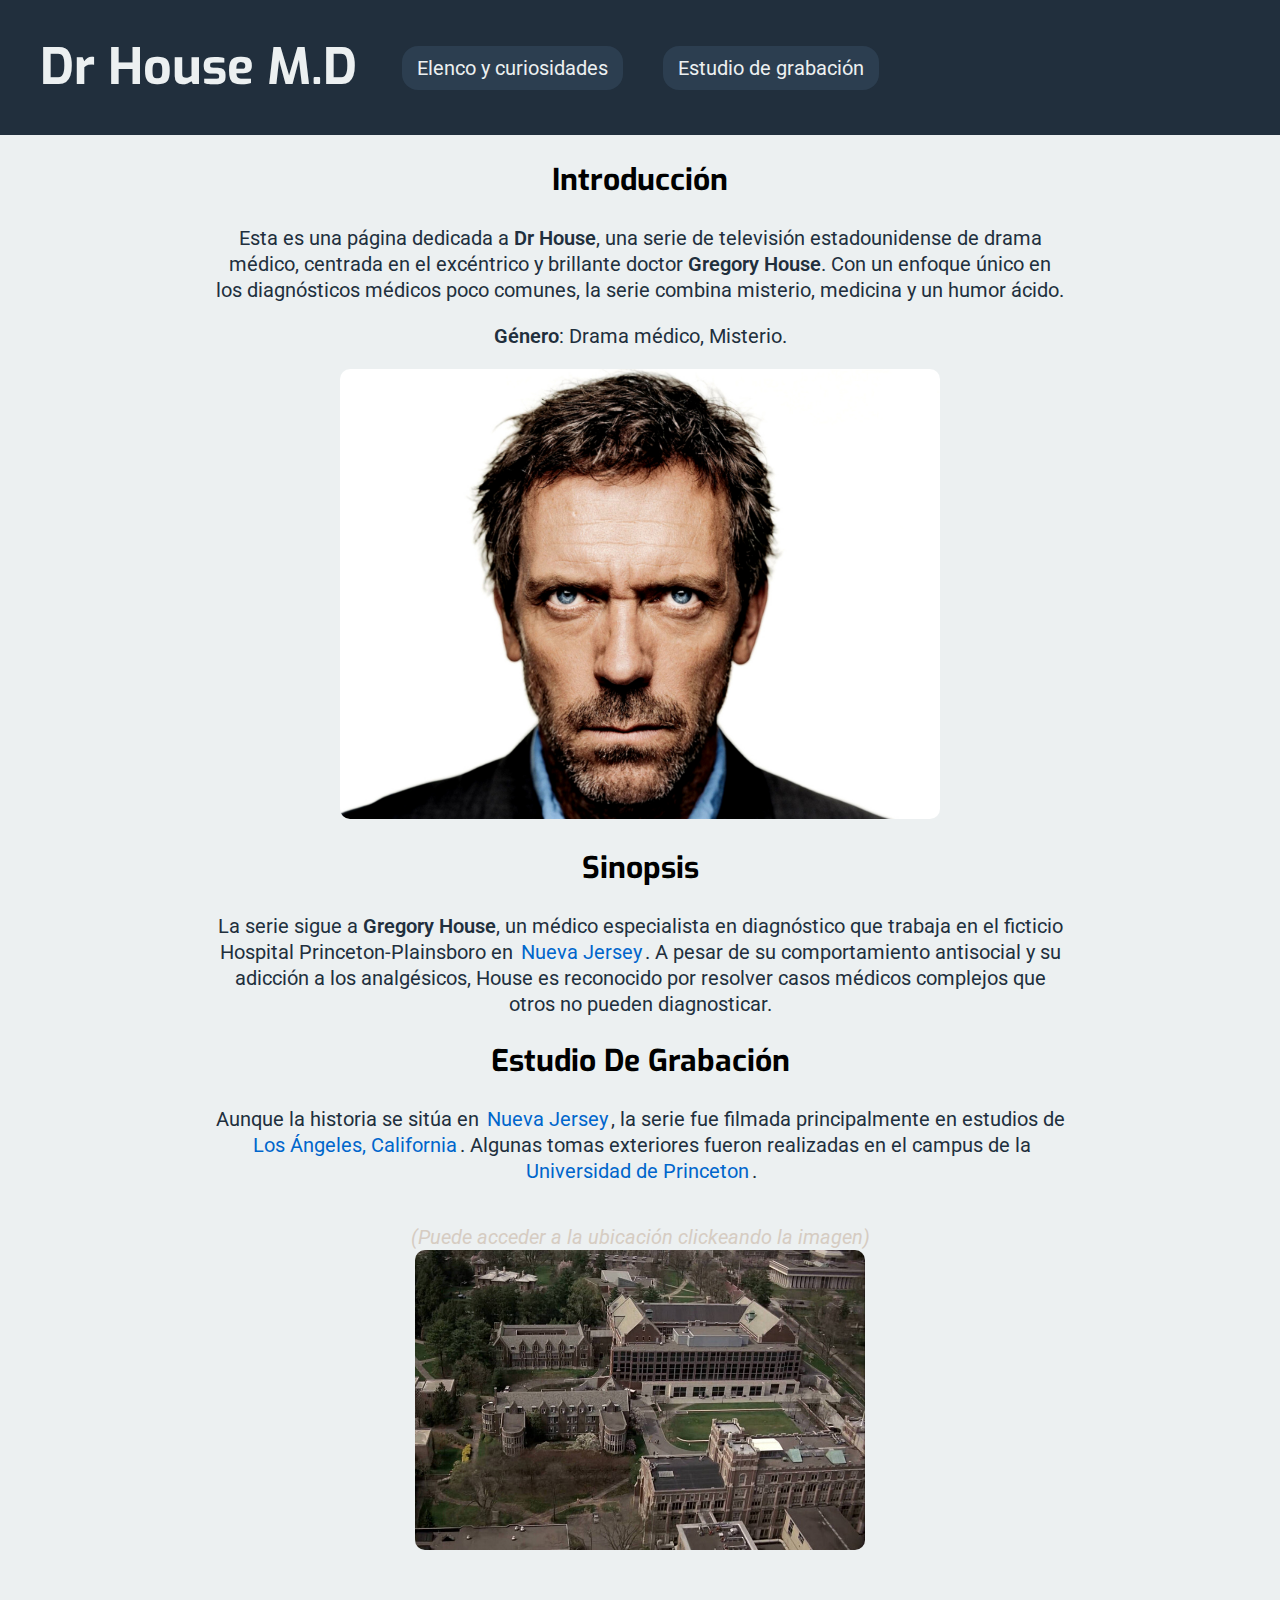
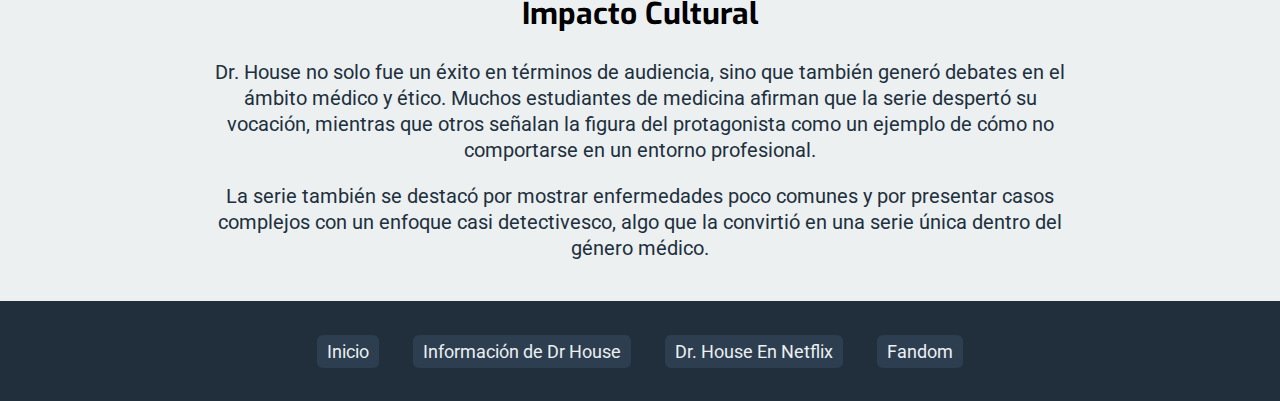
<file: index.html>
<!DOCTYPE html>
<html lang="en">
<head>
    <meta charset="UTF-8">
    <meta name="viewport" content="width=device-width, initial-scale=1.0">
    <link rel="stylesheet" href="style.css">
    <link rel="shortcut icon" href="img/house-logo.ico" type="image/x-icon">
    <link href="https://fonts.googleapis.com/css2?family=Exo&family=Roboto&display=swap" rel="stylesheet">
    <title>Dr. House 💊</title>
</head>
<body>
    <header>
        <nav>
            <ul id="menu">
                <li><a class="menu-link-titulo" href="index.html"><h1>Dr House M.D</h1></a></li>
                <li><a class="menu-link" href="elenco-curiosidades.html">Elenco y curiosidades</a></li>
                <li><a class="menu-link" href="#estudio">Estudio de grabación</a></li>
            </ul>
        </nav>
        <h2>Introducción</h2>
        <p>
            Esta es una página dedicada a <span>Dr House</span>, una serie de televisión estadounidense de drama médico, centrada en el excéntrico y brillante doctor <span>Gregory House</span>. Con un enfoque único en los diagnósticos médicos poco comunes, la serie combina misterio, medicina y un humor ácido.
        </p>
        <p class="genero">
            <span>Género</span>: Drama médico, Misterio.
        </p>
        <img class="house" title="Dr House" src="./img/drhouse.jpg">
    </header>
    
    <main>
        <section>
            <article>
                <h2>Sinopsis</h2>
                <p>
                    La serie sigue a <span>Gregory House</span>, un médico especialista en diagnóstico que trabaja en el ficticio Hospital Princeton-Plainsboro en <a class="link-text" rel="noopener" href="https://tinyurl.com/4ut8c8wm" target="_blank">Nueva Jersey</a>. A pesar de su comportamiento antisocial y su adicción a los analgésicos, House es reconocido por resolver casos médicos complejos que otros no pueden diagnosticar.
                </p>
                
                <h2 id="estudio">Estudio De Grabación</h2>
                <p>
                    Aunque la historia se sitúa en <a class="link-text" rel="noopener" href="https://tinyurl.com/4ut8c8wm" target="_blank">Nueva Jersey</a>, la serie fue filmada principalmente en estudios de <a class="link-text" href="https://tinyurl.com/3n293ahy" target="_blank" rel="noopener">Los Ángeles, California</a>. Algunas tomas exteriores fueron realizadas en el campus de la <a class="link-text" href="https://tinyurl.com/2u6as3r5" target="_blank" rel="noopener">Universidad de Princeton</a>.
                </p>
                <p class="aclaros">(Puede acceder a la ubicación clickeando la imagen)</p>
                
                <a rel="noopener" href="https://en.wikipedia.org/wiki/Frist_Campus_Center#/map/0" target="_blank">
                    <img class="link-image" title="Estudio" src="./img/hospital.jpeg">
                </a>
            </article>

            <article>
                <h2>Impacto Cultural</h2>
                <p>
                    Dr. House no solo fue un éxito en términos de audiencia, sino que también generó debates en el ámbito médico y ético. Muchos estudiantes de medicina afirman que la serie despertó su vocación, mientras que otros señalan la figura del protagonista como un ejemplo de cómo no comportarse en un entorno profesional.
                </p>
                <p>
                    La serie también se destacó por mostrar enfermedades poco comunes y por presentar casos complejos con un enfoque casi detectivesco, algo que la convirtió en una serie única dentro del género médico.
                </p>
            </article>
        </section>
    </main>

    <footer>
        <ul>
            <li><a class="menu-footer" href="#inicio">Inicio</a></li>
            <li><a class="menu-footer" rel="noopener" href="https://es.wikipedia.org/wiki/Dr._House" target="_blank">Información de Dr House</a></li>
            <li><a class="menu-footer" rel="noopener" title="Netflix" href="https://www.netflix.com/ar/title/70136117" target="_blank">Dr. House En Netflix</a></li>
            <li><a class="menu-footer" rel="noopener" href="https://house.fandom.com/es/wiki/P%C3%A1gina_principal" target="_blank">Fandom</a></li>
        </ul>
    </footer>
</body>
</html>
</file>
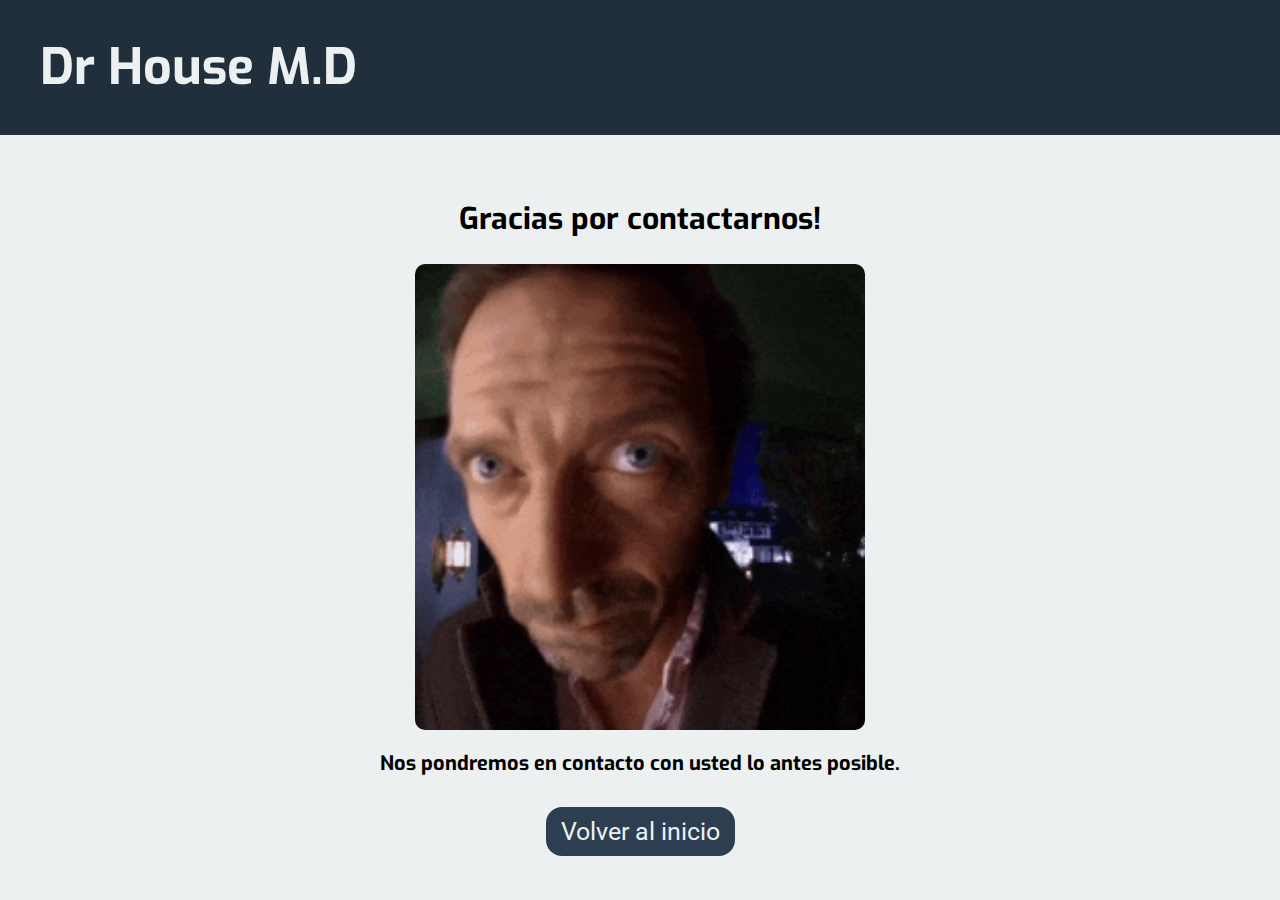
<file: aviso-contacto.html>
<!DOCTYPE html>
<html lang="en">
<head>
    <meta charset="UTF-8">
    <meta name="viewport" content="width=device-width, initial-scale=1.0">
    <link rel="stylesheet" href="style.css">
    <link rel="stylesheet" href="aviso-contacto.css">
    <link rel="shortcut icon" href="img/house-logo.ico" type="image/x-icon">
    <link href="https://fonts.googleapis.com/css2?family=Exo&family=Roboto&display=swap" rel="stylesheet">
    <title>Aviso de contacto 💊</title>
</head>
<body>
    <header>
        <nav>
            <ul id="menu">
                <li><a id="menu-link-titulo" href="index.html"><h1>Dr House M.D</h1></a></li>
            </ul>
        </nav>
    </header>
    <main>
        <h2>Gracias por contactarnos!</h2>
        <img src="./img/dr-house-contacto.gif" alt="">
        <h3>Nos pondremos en contacto con usted lo antes posible.</h3>
        <a id="volver" href="index.html">Volver al inicio</a>
    </main>
</body>
</html>
</file>
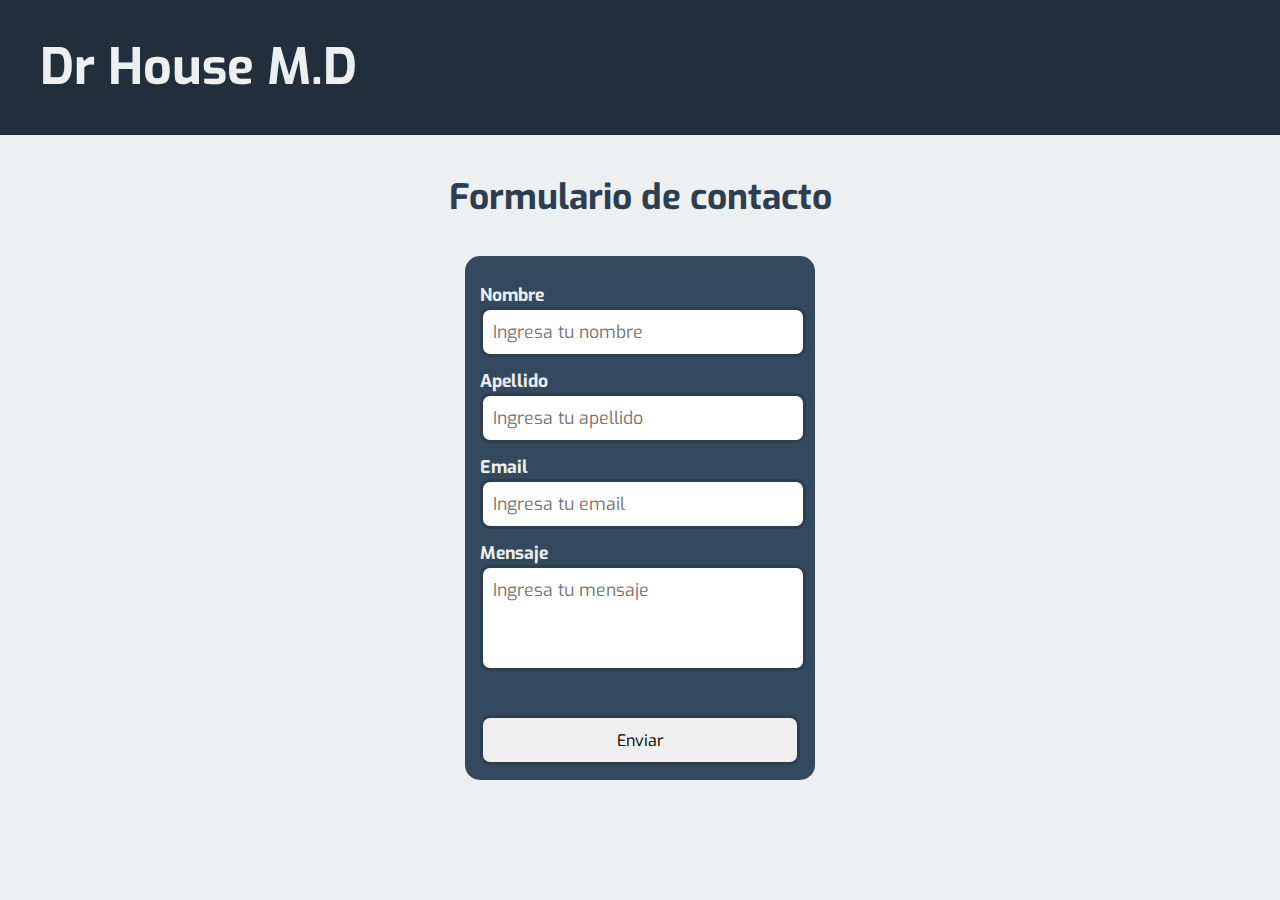
<file: contacto.html>
<!DOCTYPE html>
<html lang="en">
<head>
    <meta charset="UTF-8">
    <meta name="viewport" content="width=device-width, initial-scale=1.0">
    <link rel="stylesheet" href="style.css">
    <link rel="stylesheet" href="contacto.css">
    <link rel="stylesheet" href="media-contacto.css">
    <link rel="shortcut icon" href="img/house-logo.ico" type="image/x-icon">
    <link href="https://fonts.googleapis.com/css2?family=Exo&family=Roboto&display=swap" rel="stylesheet">
    <title>Contacto 💊</title>
</head>
<body>
    <header>
        <nav>
            <ul id="menu">
                <li><a id="menu-link-titulo" href="index.html"><h1>Dr House M.D</h1></a></li>
            </ul>
        </nav>
    </header>
    <main>
        <h2>Formulario de contacto</h2>
        <form action="aviso-contacto.html" method="get">
            <div class="input-label-textarea">
                <label for="nombre">Nombre</label>
                <input type="text" name="nombre" class="inputs" placeholder="Ingresa tu nombre" required>
            </div>
            <div class="input-label-textarea">
                <label for="apellido">Apellido</label>
                <input type="text" name="apellido" class="inputs" placeholder="Ingresa tu apellido" required>
            </div>
            <div class="input-label-textarea">
                <label for="email">Email</label>
                <input type="email" name="email" class="inputs" placeholder="Ingresa tu email" required>
            </div>
            <div class="input-label-textarea">
                <label for="mensaje">Mensaje</label>
                <textarea name="mensaje" id="mensaje" placeholder="Ingresa tu mensaje" required></textarea>
            </div>
                <input id="enviar" type="submit" value="Enviar">
        </form>
    </main>
</body>
</html>
</file>
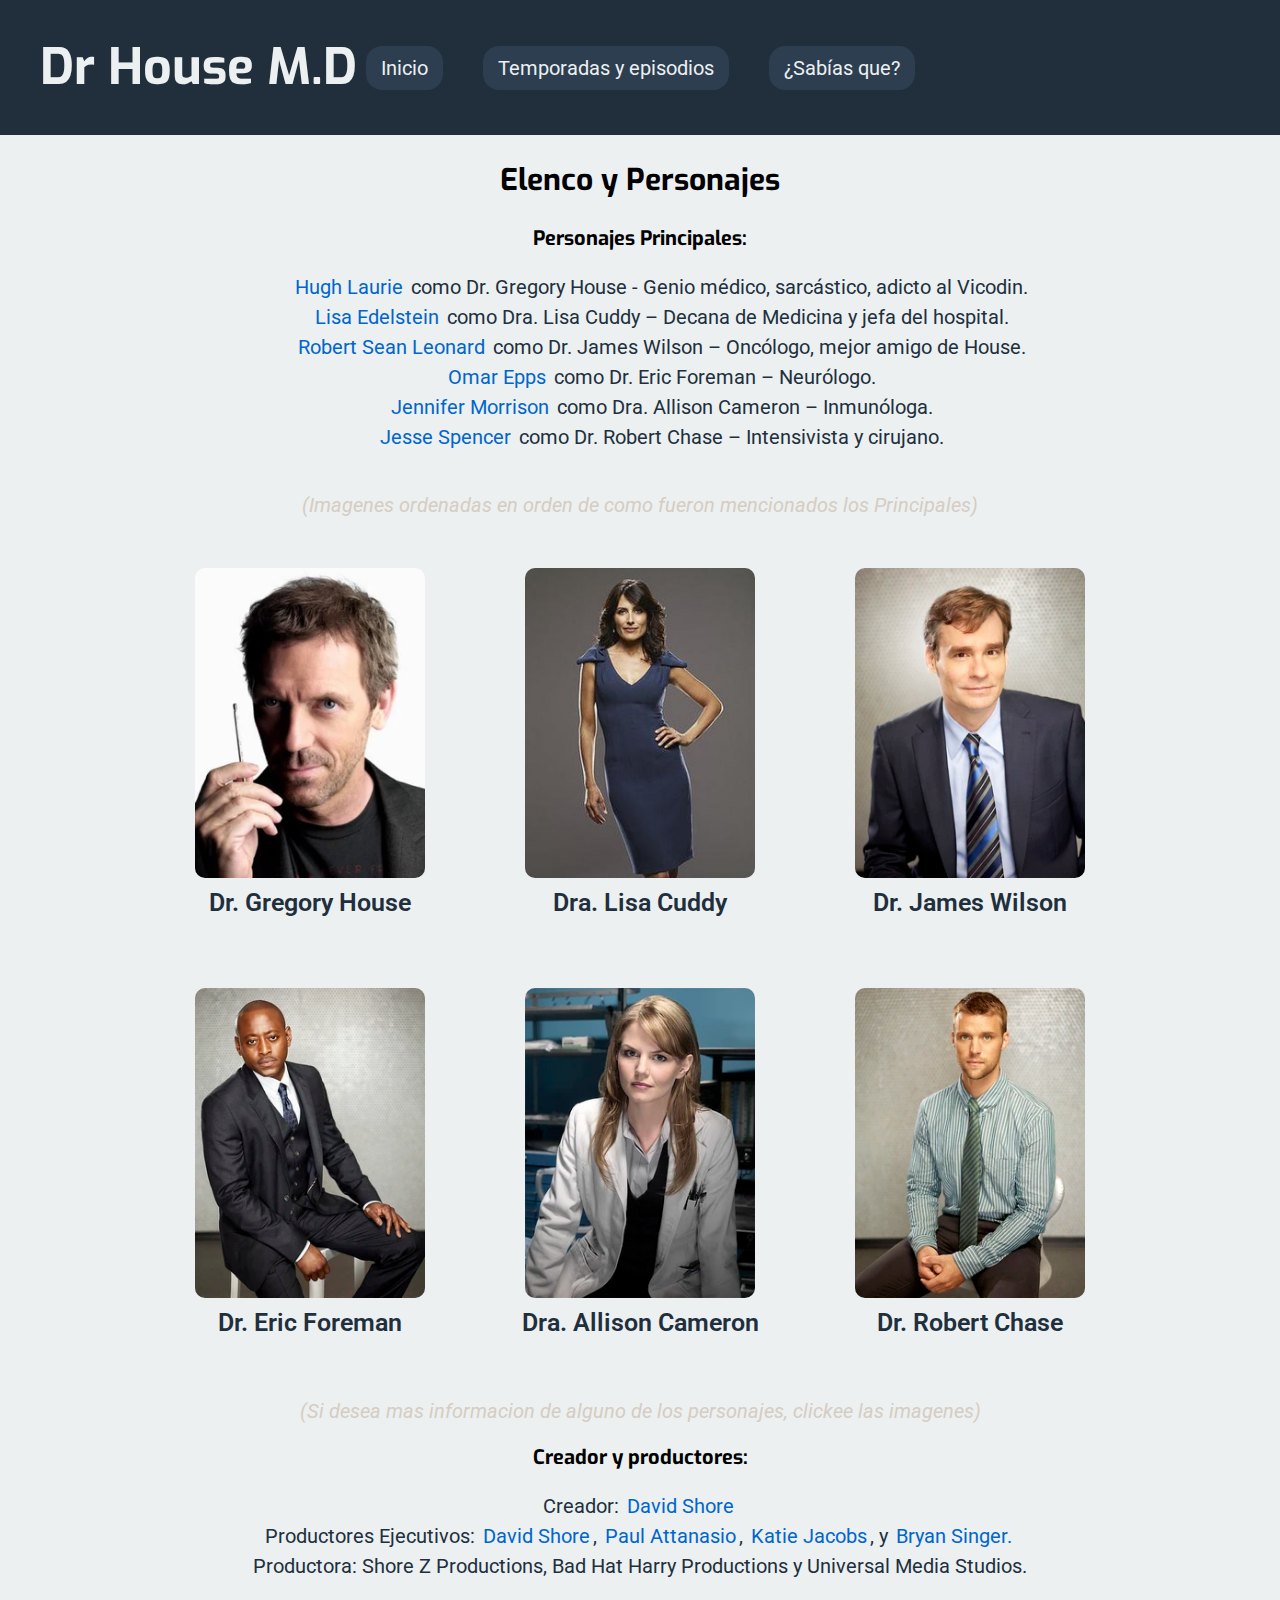
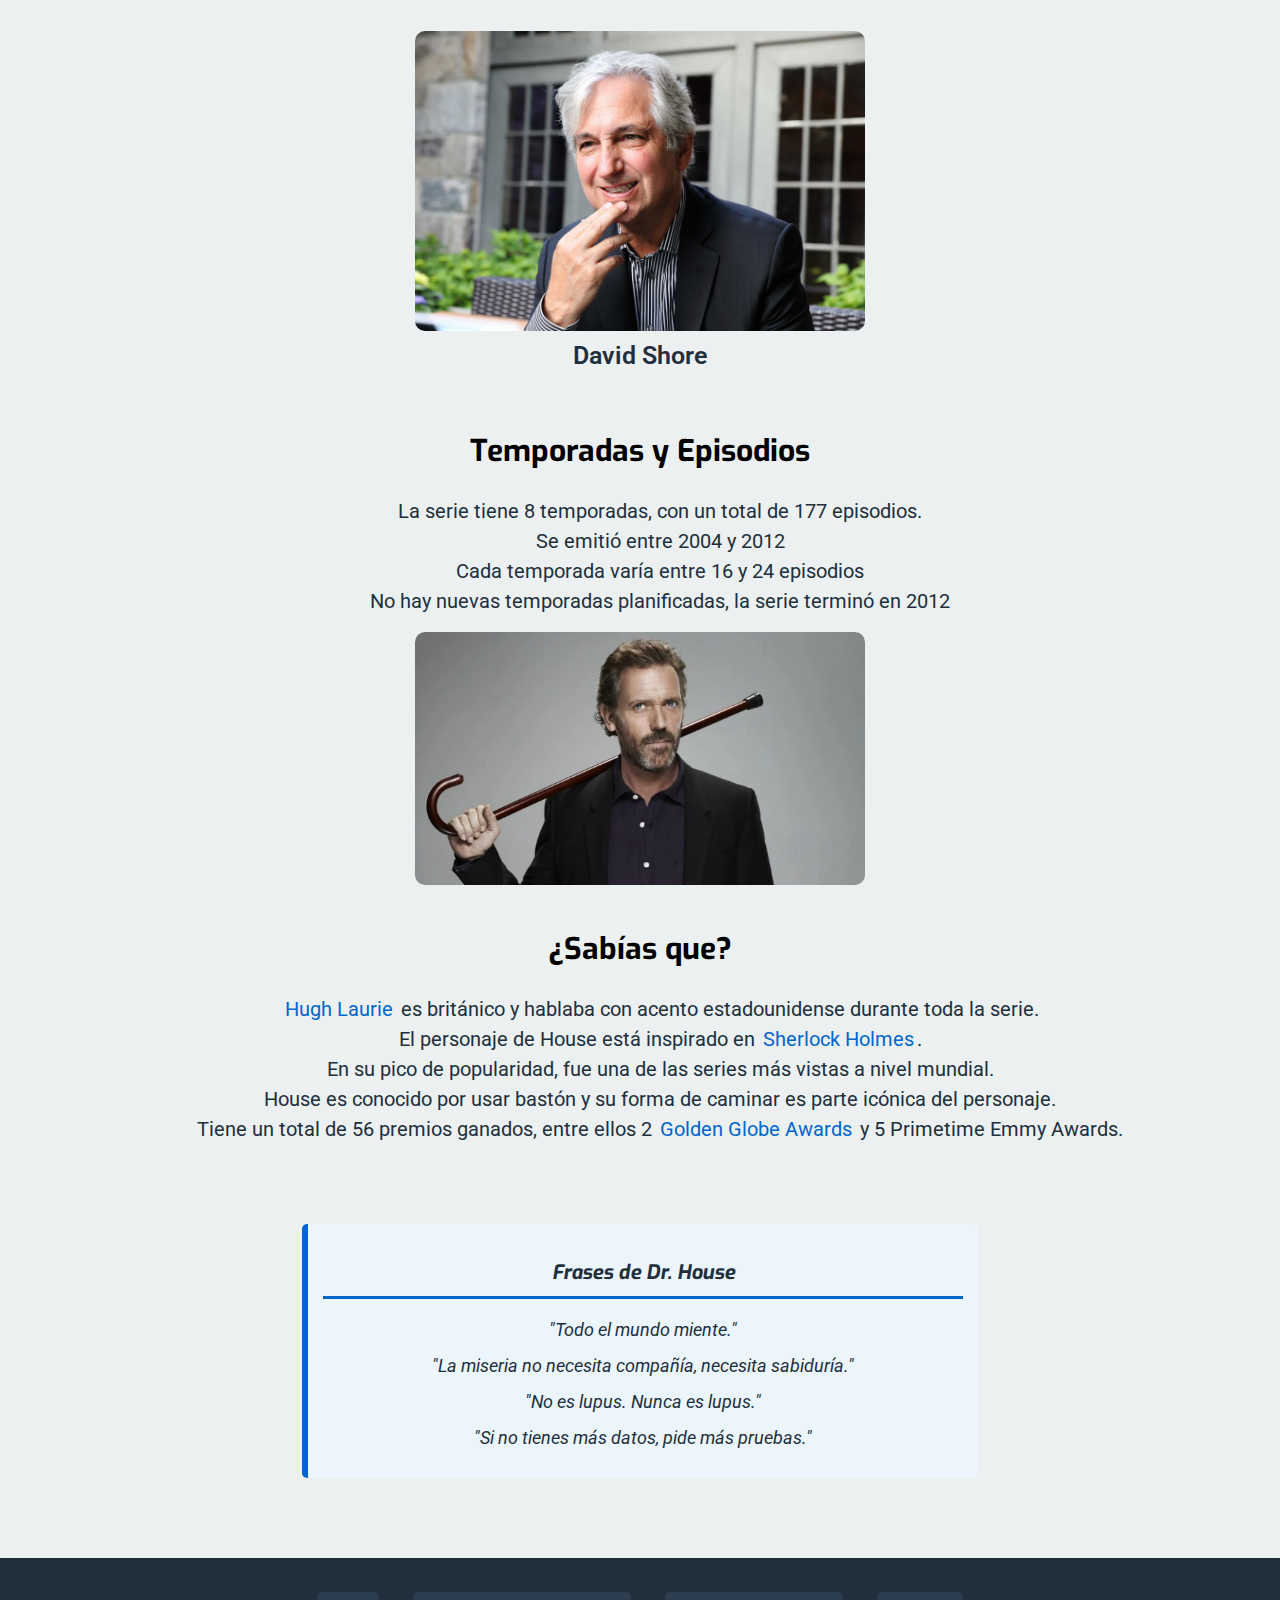
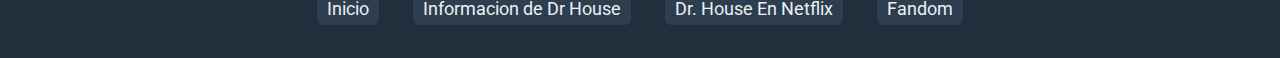
<file: elenco-curiosidades.html>
<!DOCTYPE html>
<html lang="en">
<head>
    <meta charset="UTF-8">
    <meta name="viewport" content="width=device-width, initial-scale=1.0">
    <link rel="stylesheet" href="style.css">
    <link rel="stylesheet" href="elenco-curiosidades.css">
    <link rel="shortcut icon" href="img/house-logo.ico" type="image/x-icon">
    <link href="https://fonts.googleapis.com/css2?family=Exo&family=Roboto&display=swap" rel="stylesheet">
    <title>Elenco y Curiosidades 💊</title>
</head>
<body>
    <header>
            <nav>
                <ul id="menu">
                    <li><a class="menu-link-titulo" href="index.html"><h1>Dr House M.D</h1></a></li>
                    <li><a class="menu-link" href="index.html">Inicio</a></li>
                    <li><a class="menu-link" href="#temporadas">Temporadas y episodios</a></li>
                    <li><a class="menu-link" href="#sabiasque">¿Sabías que?</a></li>
                </ul>
            </nav>
    </header>
            <article>
                <h2 id="elenco">Elenco y Personajes</h2>
                    <h3>Personajes Principales:</h3>
                            <ul>
                                <li>
                                    <a class="link-text" target="_blank" href="https://es.wikipedia.org/wiki/Hugh_Laurie" rel="noopener">Hugh Laurie</a> como Dr. Gregory House - Genio médico, sarcástico, adicto al Vicodin.
                                </li>
                                <li>
                                    <a class="link-text" target="_blank" href="https://es.wikipedia.org/wiki/Lisa_Edelstein" rel="noopener">Lisa Edelstein</a> como Dra. Lisa Cuddy – Decana de Medicina y jefa del hospital.
                                </li>
                                <li>
                                    <a class="link-text" href="https://es.wikipedia.org/wiki/Robert_Sean_Leonard" target="_blank" rel="noopener">Robert Sean Leonard</a> como Dr. James Wilson – Oncólogo, mejor amigo de House.
                                </li>
                                <li>
                                    <a class="link-text" href="https://es.wikipedia.org/wiki/Omar_Epps" target="_blank" rel="noopener">Omar Epps</a> como Dr. Eric Foreman – Neurólogo.
                                </li>
                                <li>
                                    <a class="link-text" href="https://es.wikipedia.org/wiki/Jennifer_Morrison" target="_blank" rel="noopener">Jennifer Morrison</a> como Dra. Allison Cameron – Inmunóloga.
                                </li>
                                <li>
                                    <a class="link-text" href="https://es.wikipedia.org/wiki/Jesse_Spencer" target="_blank" rel="noopener">Jesse Spencer</a> como Dr. Robert Chase – Intensivista y cirujano.
                                </li>
                            </ul>
                            <p class="aclaros">(Imagenes ordenadas en orden de como fueron mencionados los Principales)</p>
                            <div class="img-elenco">
                                <div class="fila-superior">
                                    <div class="personaje-container">
                                        <a class="link-image" href="https://house.fandom.com/wiki/Gregory_House" target="_blank">
                                            <img class="personajes-elenco" src="elenco/House_elenco.webp" alt="" title="Dr. Gregory House">
                                        </a>
                                        <p class="nombre-personaje">Dr. Gregory House</p>
                                    </div>
                            
                                    <div class="personaje-container">
                                        <a class="link-image" href="https://house.fandom.com/es/wiki/Lisa_Cuddy" target="_blank">
                                            <img class="personajes-elenco" src="elenco/cuddy_elenco.jpg" alt="" title="Dra. Lisa Cuddy">
                                        </a>
                                        <p class="nombre-personaje">Dra. Lisa Cuddy</p>
                                    </div>
                            
                                    <div class="personaje-container">
                                        <a class="link-image" href="https://house.fandom.com/es/wiki/James_Wilson" target="_blank">
                                            <img class="personajes-elenco" src="elenco/Wilson_elenco.webp" alt="" title="Dr. James Wilson">
                                        </a>
                                        <p class="nombre-personaje">Dr. James Wilson</p>
                                    </div>
                                </div>
                            
                                <div class="fila-inferior">
                                    <div class="personaje-container">
                                        <a class="link-image" href="https://house.fandom.com/es/wiki/Eric_Foreman" target="_blank">
                                            <img class="personajes-elenco" src="elenco/Foreman_elenco.webp" title="Dr. Eric Foreman">
                                        </a>
                                        <p class="nombre-personaje">Dr. Eric Foreman</p>
                                    </div>
                            
                                    <div class="personaje-container">
                                        <a class="link-image" href="https://house.fandom.com/es/wiki/Allison_Cameron" target="_blank">
                                            <img class="personajes-elenco" src="elenco/Cameron_elenco.webp" title="Dra. Allison Cameron">
                                        </a>
                                        <p class="nombre-personaje">Dra. Allison Cameron</p>
                                    </div>
                            
                                    <div class="personaje-container">
                                        <a class="link-image" href="https://house.fandom.com/es/wiki/Robert_Chase" target="_blank">
                                            <img class="personajes-elenco" src="elenco/Chase_elenco.webp" title="Dr. Robert Chase">
                                        </a>
                                        <p class="nombre-personaje">Dr. Robert Chase</p>
                                    </div>
                                </div>
                            </div>
            </article>

            
                    <p class="aclaros" id="aclaro_bajo">
                        (Si desea mas informacion de alguno de los personajes, clickee las imagenes)
                    </p>
            <article>
                    <h3>Creador y productores:</h3>
                        <ul class="creadores-productores">
                            <li>
                                Creador: <a class="link-text" href="https://es.wikipedia.org/wiki/David_Shore" target="_blank" rel="noopener">David Shore</a>
                            </li>
                            <li>
                                Productores Ejecutivos:<a class="link-text" href="https://es.wikipedia.org/wiki/David_Shore" target="_blank" rel="noopener"> David Shore</a>, <a class="link-text" href="https://en.wikipedia.org/wiki/Paul_Attanasio" target="_blank" rel="noopener">Paul Attanasio</a>, <a class="link-text" href="https://en.wikipedia.org/wiki/Katie_Jacobs" target="_blank" rel="noopener">Katie Jacobs</a>, y <a class="link-text" href="https://en.wikipedia.org/wiki/Bryan_Singer" target="_blank" rel="noopener">Bryan Singer.</a>
                            </li>
                            <li>
                                Productora: Shore Z Productions, Bad Hat Harry Productions y Universal Media Studios.
                            </li>
                        </ul>
                        <div class="img-elenco">
                            <div class="fila-superior">
                                <div class="personaje-container">
                                    <a class="link-image" href="https://es.wikipedia.org/wiki/David_Shore">
                                    <img title="David Shore" src="./elenco/david_shore.jpg">
                                </a>
                                    <p class="nombre-personaje" id="david_shore">David Shore</p>
                                </div>
                            </div>
                        </div>

            </article>

            <article>
                <h2 id="temporadas">Temporadas y Episodios</h2>
                <ul>
                    <li>
                        La serie tiene 8 temporadas, con un total de 177 episodios.
                    </li>
                    <li>
                        Se emitió entre 2004 y 2012
                    </li>
                    <li>
                        Cada temporada varía entre 16 y 24 episodios
                    </li>
                    <li>
                        No hay nuevas temporadas planificadas, la serie terminó en 2012
                    </li>
                </ul>

                <img class="link-image" title="House bastón" src="./img/housebaston.webp">
            </article>

            <article>
                <h2 id="sabiasque">¿Sabías que?</h2>
                    <ul>
                        <li>
                            <a class="link-text" href="https://es.wikipedia.org/wiki/Hugh_Laurie" target="_blank" rel="noopener">Hugh Laurie</a> es británico y hablaba con acento estadounidense durante toda la serie.
                        </li>
                        <li>
                            El personaje de House está inspirado en <a class="link-text" href="https://es.wikipedia.org/wiki/Sherlock_Holmes" target="_blank" rel="noopener">Sherlock Holmes</a>.
                        </li>
                        <li>
                            En su pico de popularidad, fue una de las series más vistas a nivel mundial.
                        </li>
                        <li>
                            House es conocido por usar bastón y su forma de caminar es parte icónica del personaje.
                        </li>
                        <li>
                            Tiene un total de 56 premios ganados, entre ellos 2 <a class="link-text" rel="noopener" target="_blank" href="https://en.wikipedia.org/wiki/Golden_Globe_Awards">Golden Globe Awards</a> y 5 <a rel="noopener" target="_blank" href="https://en.wikipedia.org/wiki/Primetime_Emmy_Awards">Primetime Emmy Awards</a>.
                        </li>
                    </ul>

                    <aside>
                        <h3>Frases de Dr. House</h3>
                        <blockquote>"Todo el mundo miente."</blockquote>
                        <blockquote>"La miseria no necesita compañía, necesita sabiduría."</blockquote>
                        <blockquote>"No es lupus. Nunca es lupus."</blockquote>
                        <blockquote>"Si no tienes más datos, pide más pruebas."</blockquote>
                    </aside>
            </article>
        </section>
        </main>

        <footer>
        <ul>
            <li><a class="menu-footer" href="#inicio">Inicio</a></li>
            <li><a  rel="noopener" class="menu-footer" href="https://es.wikipedia.org/wiki/
            Dr._House" target="_blank">Informacion de Dr House</a></li>
            <li><a rel="noopener" class="menu-footer" title="Netflix" href="https://www.netflix.com/ar/title/70136117" target="_blank">Dr. House En Netflix</a></li>
            <li><a rel="noopener" class="menu-footer" href="https://house.fandom.com/es/wiki/P%C3%A1gina_principal" target="_blank">Fandom</a></li>
        </ul>
                            <!-- Aca va a estar el formulario para consultas -->
        </footer>
</body>
</html>
</body>
</html>
</file>
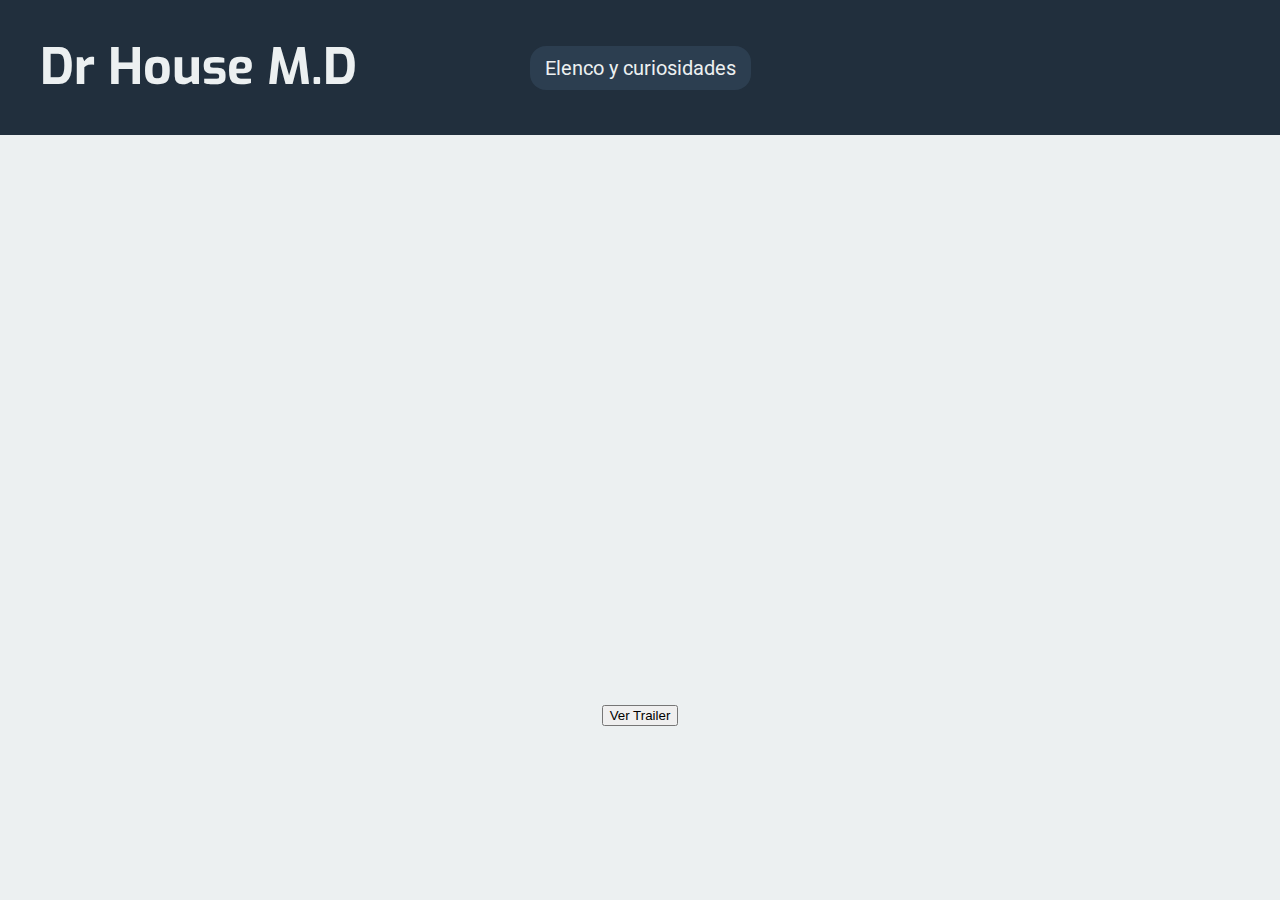
<file: trailer.html>
<!DOCTYPE html>
<html lang="en">
<head>
    <meta charset="UTF-8">
    <meta name="viewport" content="width=device-width, initial-scale=1.0">
    <link rel="stylesheet" href="style.css">
    <link rel="stylesheet" href="trailer.css">
    <link rel="stylesheet" href="media-trailer.css">
    <link rel="shortcut icon" href="img/house-logo.ico" type="image/x-icon">
    <link href="https://fonts.googleapis.com/css2?family=Exo&family=Roboto&display=swap" rel="stylesheet">
    <title>Trailer 💊</title>
</head>
<body>
    <header>
        <nav>
            <input class="menu-input" type="checkbox" id="check">
            <label for="check" class="menu-label">
                <img class="menu-icon" src="./img/menu.png" alt="menu-ico">
            </label>
            <ul class="menu-opciones">
                <li class="menu-opciones-li">
                    <a href="elenco-curiosidades.html" class="opciones">Elenco y curiosidades</a>
                    <a class="opciones" rel="noopener" href="https://es.wikipedia.org/wiki/Dr._House" target="_blank">Información de Dr House</a>
                    <a class="opciones" rel="noopener" title="Netflix" href="https://www.netflix.com/ar/title/70136117" target="_blank">Dr. House En Netflix</a>
                    <a class="opciones" rel="noopener" href="https://house.fandom.com/es/wiki/P%C3%A1gina_principal" target="_blank">Fandom</a>
                    <a class="opciones" href="contacto.html">Contacto</a>
                </li>
            </ul>
            <ul id="menu">
                <li><a id="menu-link-titulo" href="index.html"><h1>Dr House M.D</h1></a></li>
                <li><a class="menu-link" href="elenco-curiosidades.html">Elenco y curiosidades</a></li>
            </ul>
        </nav>
    </header>
    <main>
        <iframe class="trailer" src="https://www.youtube.com/embed/6p7yNFN0bTA?si=9xtvthX4mRTvTErT" title="YouTube video player" frameborder="0" allow="accelerometer; autoplay; clipboard-write; encrypted-media; gyroscope; picture-in-picture; web-share" referrerpolicy="strict-origin-when-cross-origin" allowfullscreen></iframe>
        <button class="boton"><a href="https://www.youtube.com/embed/6p7yNFN0bTA?si=9xtvthX4mRTvTErT">Ver Trailer</a></button>
    </main>
    <footer>
        <ul>
            <li><a  rel="noopener" class="menu-footer" href="https://es.wikipedia.org/wiki/Dr._House" target="_blank">Informacion de Dr House</a></li>
            <li><a rel="noopener" class="menu-footer" title="Netflix" href="https://www.netflix.com/ar/title/70136117" target="_blank">Dr. House En Netflix</a></li>
            <li><a rel="noopener" class="menu-footer" href="https://house.fandom.com/es/wiki/P%C3%A1gina_principal" target="_blank">Fandom</a></li>
            <li><a class="menu-footer" href="contacto.html">Contacto</a></li>
        </ul>
    </footer>
</body>
</html>
</file>
<file: style.css>
body {
    background-color: #ECF0F1;
    margin: 0;
    padding: 0;
    font-family: 'Roboto', sans-serif;
}   

span {
    font-weight: 600;
}

nav {
    display: flex;
    align-items: center;
    justify-content: center;
    background-color: #212F3D;
    margin-bottom: 20px;
    height: 135px;
}

img {
    width: 450px;
    padding: 0;
    border-radius: 10px;
}

article {
    text-align: center;
    margin-bottom: 40px;
}

section {
    text-align: center;
}

header {
    text-align: center;
}

h1 {
    text-align: left;
    font-size: 50px;
    color: #ECF0F1;
    margin: 0;
}

h2 {
    font-size: 30px;
    text-align: center;
}

h1, h2, h3{
    font-family: 'Exo', sans-serif;
}

h3 {
    font-size: 20px;
}

p {
    font-size: 20px;
    color: #212F3D;
    text-align: center;
    max-width: 850px;
    margin: 0 auto 20px auto;
    line-height: 1.3;
}

a {
    text-decoration: none;
    color: inherit;
}

.link-text {
    color: #0066CC;
    padding: 3px;
    border-radius: 10px;
    transition: background-color 0.3s ease;
}

.link-text:hover {
    background-color: #5DADE2;
}

.link-image:hover {
    
}

footer {
    background-color: #212F3D;
    text-align: center;
    width: 100%;
    padding: 35px 0;
    margin-top: 40px;
}

footer ul {
    margin: 0;
    padding: 0;
}

footer li {
    display: inline-block;
    margin: 0 15px;
}

li {
    font-size: 20px;
    color: #212F3D;
    text-align: center;
    list-style-type: none;
    line-height: 1.5;
}

#menu {
    list-style-type: none;
    margin: 0;
    padding: 0;
    background-color: #212F3D;
    font-size: 25px;
    width: 100%;
    position: relative;
    display: flex;
    align-items: center;
    justify-content: center;
}

#menu li:first-child {
    position: absolute;
    left: 40px;
}

#menu li:not(:first-child) {
    margin: 0 20px;
}

.menu-link {
    color: #ECF0F1;
    font-size: 20px;
    padding: 10px 15px;
    border-radius: 16px;
    background-color: #2C3E50;
    transition: background-color 0.3s ease;
}

.menu-link:hover {
    background-color: #5DADE2;
}

.menu-link:hover::after {
    width: 100%;
}

.menu-link-titulo {
    color: #ECF0F1;
    transition: all 0.3s ease;
}

.menu-link-titulo:hover h1 {
    color: #00A8FF;
    text-shadow: 0 0 20px rgba(0, 168, 255, 0.5);
}

.menu-link:hover {
    text-decoration: none;
}

.house {
    width: 600px;
}

.menu-footer {
    color: #ECF0F1;
    font-size: 18px;
    font-family: 'Roboto', sans-serif;
    padding: 6px 10px;
    border-radius: 6px;
    background-color: #2C3E50;
    transition: background-color 0.3s ease;
}

.menu-footer:hover {
    background-color: #5DADE2;
}

.aclaros {
    color: #d6ccc2;
    font-style: italic;
    margin-top: 40px;
    margin-bottom: 0;
}
</file>
<file: aviso-contacto.css>
main {
    display: flex;
    flex-direction: column;
    align-items: center;
    justify-content: center;
    min-height: 80vh;
}

#volver {
    color: #ECF0F1;
    font-size: 25px;
    margin-top: 10px;
    padding: 10px 15px;
    border-radius: 16px;
    background-color: #2C3E50;
    transition: background-color 0.3s ease;
}

#volver:hover {
    background-color: #5DADE2;
}
</file>
<file: contacto.css>
form {
    display: flex;
    justify-content: center;
    flex-direction: column;
    margin: 20px auto;
    width: 320px;
    background-color: #34495E;
    padding: 15px;
    border-radius: 15px;
}

label {
    font-family: 'Exo', sans-serif;
    font-size: 1.1rem;
    font-weight: bold;
    color: #ECF0F1;
}

textarea {
    resize: none;
    height: 80px;
    margin-bottom: 40px;
}

h2 {
    color: #2C3E50; 
    font-size: 2.2rem;
    text-align: center;
    margin-bottom: 25px;
    padding: 10px;
    border-radius: 10px;
}

.inputs, textarea {
    border-radius: 10px;
    border: 3px solid #2C3E50;
    width: 300px;
    padding: 10px;
    font-size: 1.1rem;
    font-family: 'Exo', sans-serif;
}

.inputs:hover, textarea:hover {
    box-shadow: #3b3634 5px 5px 5px 3px;
}

.input-label-textarea {
    transition: transform 0.3s ease;
    margin-top: 12px;
}

.input-label-textarea:hover {
    transform: translateY(-8px);
}

#enviar {
    width: 320px;
    height: 50px;
    font-size: 1rem;
    border-radius: 10px;
    border: 3px solid #2C3E50;
    font-family: 'Exo', sans-serif;
    cursor: pointer;
    transition: background-color 0.3s ease;
}

#enviar:hover {
    background-color: #5DADE2;
    color: white;
}
</file>
<file: media-contacto.css>
@media screen and (max-width: 1024px) {
    #menu li:first-child {
        left: 0;
        right: 0;
        margin: 0 auto;
    }

    h2 {
        font-size: 2.3rem;
    }
}

@media screen and (max-width: 381px) {
    h2 {
        font-size: 2rem;
    }
}

@media screen and (max-width: 320px) {
    h2 {
        font-size: 1.8rem;
    }

    h1 {
        font-size: 2.9rem;
    }

    form {
        width: 290px;
    }

    .inputs {
        width: 265px;
    }

    #mensaje {
        width: 265px;
    }

    #enviar {
        width: 290px;
    }
}
</file>
<file: elenco-curiosidades.css>
aside {
    background-color: #EBF5FB;
    border-left: 6px solid #0066CC;
    padding: 15px;
    margin: 80px auto;
    width: 50%;
    border-radius: 5px;
    font-style: italic;
}

aside h3 {
    color: #212F3D;
    border-bottom: 3px solid #0066CC;
    padding-bottom: 10px;
}

blockquote {
    color: #212F3D;
    font-size: 18px;
    margin: 15px 0;
}

.img-elenco a {
    display: inline-block;
    line-height: 0;
    margin: 50px;
}

.img-elenco {
    display: flex;
    flex-direction: column;
    align-items: center;
    margin: 0 auto;
    max-width: 800px;
}

.fila-superior,
.fila-inferior {
    display: flex;
    justify-content: center;
    margin-bottom: 20px;
}

.personaje-container {
    display: flex;
    flex-direction: column;
    align-items: center;
    text-align: center;
}

.personaje-container a {
    display: inline-block;
    line-height: 0;
    margin-bottom: 10px;
}

.personajes-elenco {
    width: 230px;
    height: 310px;
    padding: 0;
    margin: 0;
    border-radius: 10px;
}

.personajes-elenco:hover {
    box-shadow: #212F3D 0px 8px 25px;
}

.nombre-personaje {
    font-size: 25px;
    font-weight: 600;
    color: #212F3D;
    margin: 0;
    padding: 0;
    line-height: 1.2;
}

.creadores-productores {
    text-align: center;
    list-style-position: inside;
    max-width: 800px;
    margin: 0 auto;
    padding: 0;
}

#david-img:hover {
    box-shadow: #212F3D 0px 8px 25px;
}

.personajes > li {
    width: 100%;
}
</file>
<file: trailer.css>
iframe {
    width: 900px;
    height: 600px;
    position: relative;
    z-index: 10;
    transition: transform 0.5s ease-in-out;
}

main {
    display: flex;
    justify-content: center;
    align-items: center;
    flex-direction: column;
}

iframe:hover {
    transform: scale(1.1);
    z-index: 15;
}

body:has(iframe:hover)::before {
    content: '';
    position: fixed;
    width: 100vw;
    height: 100vh;
    background-color: rgba(0, 0, 0, 0.7);
    z-index: 5;
    transition: opacity 0.5s ease-in-out;
}

.titulo-trailer {
    margin-bottom: 10px;
    font-size: 40px;
}

footer {
    position: absolute;
    bottom: 0;
}
</file>
<file: media-trailer.css>
#check {
    display: none;
}
@media screen and (max-width: 1440px) {
    .trailer {
        height: 550px;
    }

    footer {
        display: none;
    }
}

@media screen and (min-width: 1270px) {
    .menu-label {
        display: none;
    }

    .menu-opciones {
        display: none;
    }
}

@media screen and (max-width: 1023px) {
    * {
        transition: none;
        animation: none;
        transform: none;
    }

    .link-text:hover{
        transform: none;
        transition: none;
        text-shadow: none;
    }

    #menu-link-titulo:hover h1 {
        transform: none;
        transition: none;
        text-shadow: none;
    }

    .menu-footer:hover {
        background-color: inherit;
    }
}

@media screen and (max-width: 1024px) {
    .trailer {
        height: 550px;
        z-index: -1;
        top: 190px;
    }

    footer {
        display: none;
    }

        nav {
            position: fixed;
            top: 0;
            left: 0;
            width: 100%;
        }
    
        #introduccion {
            margin-top: 160px;
        }
    
        #menu li:first-child {
            left: 0;
            right: 0;
            margin: 0 auto;
            width: 40vh;
        }
    
        #menu li:not(:first-child) {
            display: none;
        }
    
        .menu-label {
            cursor: pointer;
            margin-left: 40px;
            position: relative;
            display: flex;
            align-items: center;
            justify-content: center;
        }
    
        .menu-icon {
            width: 55px;
            transition: transform 0.3s ease;
        }
    
        #check:checked ~ .menu-label .menu-icon {
            transform: rotate(180deg);
        }
    
        .menu-label::before,
        .menu-label::after {
            content: '';
            position: absolute;
            width: 55px;
            height: 3px;
            background-color: #ECF0F1;
            transition: all 0.3s ease;
            opacity: 0;
        }
    
        .menu-label::before {
            transform: rotate(45deg);
        }
    
        .menu-label::after {
            transform: rotate(-45deg);
        }
    
        #check:checked ~ .menu-label::before,
        #check:checked ~ .menu-label::after {
            opacity: 1;
        }
    
        #check:checked ~ .menu-label .menu-icon {
            opacity: 0;
        }
    
        .menu-opciones {
            position: fixed;
            width: 100%;
            height: 0vh;
            top: 110px;
            background-color: #212F3D;
            opacity: 95%;
            text-align: center;
            transition: all 0.5s;
            padding: 0;
        }
    
        .menu-opciones .menu-opciones-li {
            display: none;
            list-style: none;
            margin: 50px 0;
            transition: all 0.5s;
        }
    
        #check:checked ~ .menu-opciones {
            height: 100vh;
        }
    
        #check:checked ~ .menu-opciones .menu-opciones-li {
            display: flex;
            flex-direction: column;
            gap: 50px;
        }
    
        .opciones {
            color: #ECF0F1;
            font-size: 2rem;
            border-top: 2px solid #ECF0F1;
            border-bottom: 2px solid #ECF0F1;
        }
    }

/* MOBILE L */
@media screen and (max-width: 425px) {
    .trailer {
        height: 400px;
    }

    #menu li:first-child h1 {
        font-size: 40px;
        width: 40vh;
        margin: 0 40px;
        padding: 0;
        z-index: 0;
    }

    .menu-icon {
        z-index: 1;
        width: 50px;
    }
}

@media screen and (max-width: 320px) {
    #menu li:first-child h1 {
        font-size: 35px;
    }

    .menu-icon {
        z-index: 1;
        width: 40px;
    }
}
</file>
